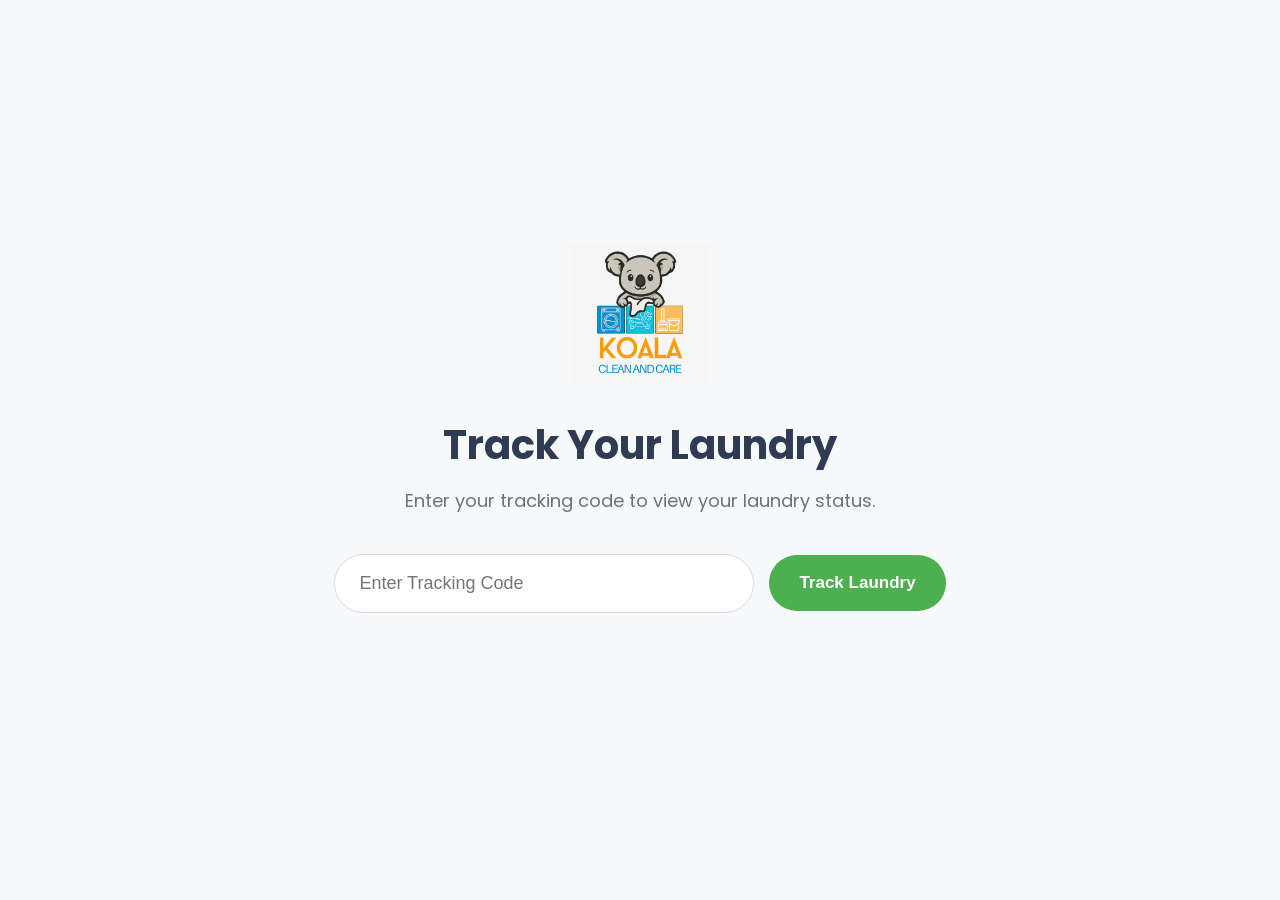
<file: index.htm>
<!DOCTYPE html>
<html lang="en">
<head>
    <meta charset="UTF-8">
    <meta name="viewport" content="width=device-width, initial-scale=1.0">
    <title>Koala Laundry Tracker</title>

    <link rel="stylesheet" href="style.css">

    <link href="https://fonts.googleapis.com/css2?family=Poppins:wght@300;400;500;600;700&display=swap" rel="stylesheet">
</head>

<body>

<div class="container">

    <img src="logo.png" class="logo" alt="Koala Laundry">

    <h1>Track Your Laundry</h1>

    <p class="subtitle">
        Enter your tracking code to view your laundry status.
    </p>

    <div class="search-box">

        <input
            type="text"
            id="trackingCode"
            placeholder="Enter Tracking Code">

        <button onclick="trackLaundry()">
            Track Laundry
        </button>

    </div>

    <div id="result" class="result">

    </div>

</div>

<script>

      form.addEventListener('submit', function(e) {
            e.preventDefault();
            trackLaundry();
        });


async function trackLaundry(){

        const code = document
        .getElementById("trackingCode")
        .value
        .trim();

    if (code === "") {
        alert("Please enter your tracking code.");
        return;
    }

    window.location.href =
        "results.html?code=" +
        encodeURIComponent(code);

}

</script>

</body>
</html>
</file>
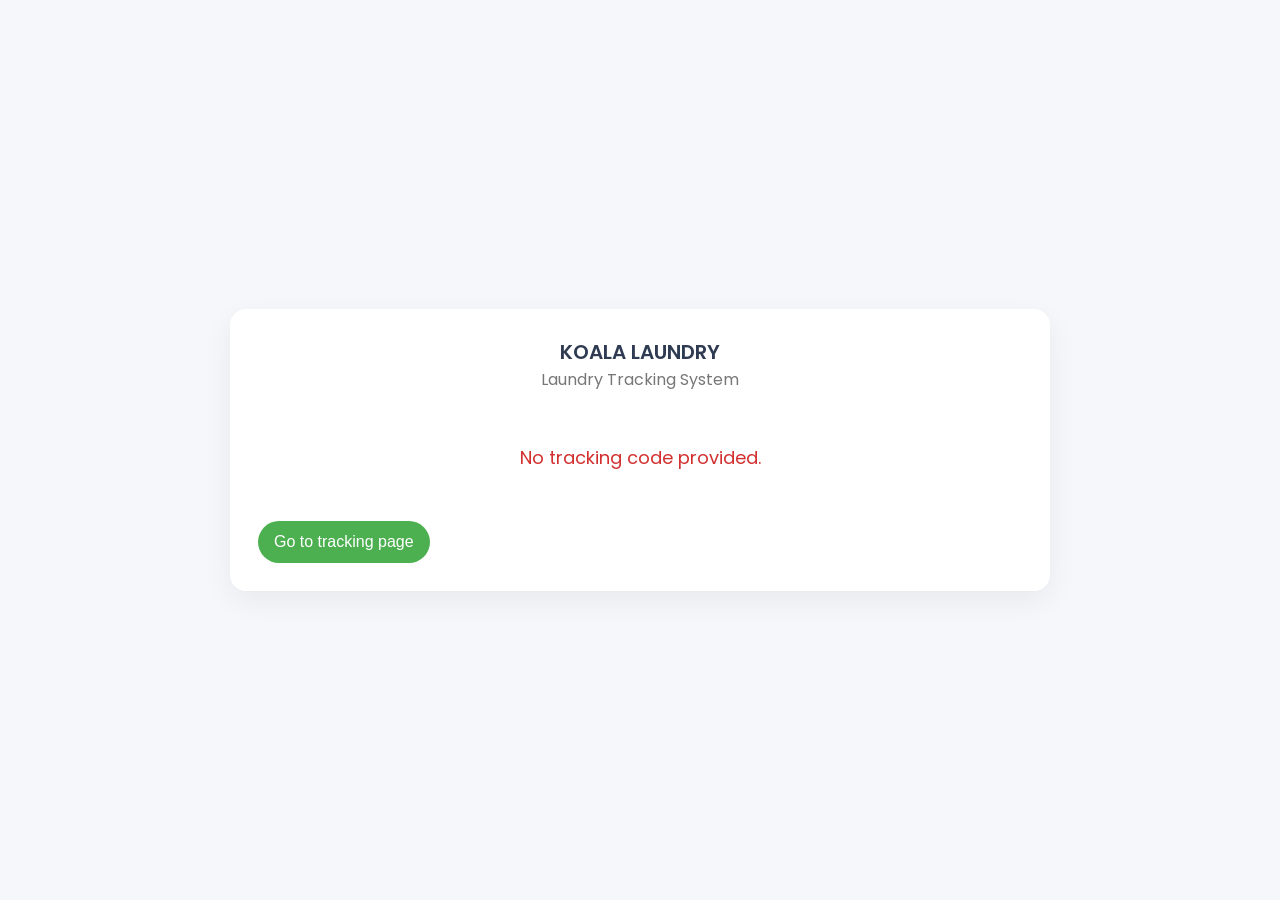
<file: results.html>
<!DOCTYPE html>
<html lang="en">
<head>
  <meta charset="UTF-8" />
  <meta name="viewport" content="width=device-width, initial-scale=1.0" />
  <title>Koala Laundry Tracker</title>
  <meta name="description" content="Track your laundry status with Koala Laundry Tracker." />
  <link rel="preconnect" href="https://fonts.googleapis.com" />
  <link rel="preconnect" href="https://fonts.gstatic.com" crossorigin />
  <link href="https://fonts.googleapis.com/css2?family=Poppins:wght@300;400;500;600&display=swap" rel="stylesheet" />

  <style>
    :root{
      --bg:#f5f7fb;
      --card:#fff;
      --text:#2f3b52;
      --muted:#777;
      --accent:#4CAF50;
      --accent-hover:#429845;
      --warn:#ff9800;
      --error:#d32f2f;
      --line:#ececec;
      font-size:16px;
    }

    *{box-sizing:border-box;margin:0;padding:0}
    html,body{height:100%}
    body{
      font-family:'Poppins',sans-serif;
      background:var(--bg);
      color:var(--text);
      display:flex;
      justify-content:center;
      align-items:center;
      min-height:100vh;
      -webkit-font-smoothing:antialiased;
      -moz-osx-font-smoothing:grayscale;
      padding:1rem;
    }

    .container{width:100%;max-width:820px}
    .card{
      background:var(--card);
      border-radius:16px;
      padding:28px;
      box-shadow:0 10px 30px rgba(0,0,0,.06);
    }

    header.logo{
      text-align:center;
      margin-bottom:6px;
    }

    header .brand{font-size:1.25rem;font-weight:600}
    header .subtitle{color:var(--muted);text-align:center;margin-bottom:22px}

    .status{
      text-align:center;
      font-size:1.4rem;
      font-weight:700;
      margin-bottom:1rem;
    }

    .progress{
      display:flex;
      gap:12px;
      justify-content:space-between;
      margin:22px 0;
      position:relative;
      align-items:center;
    }

    .progress::before{
      content:"";
      position:absolute;
      top:22px;
      left:0;
      right:0;
      height:4px;
      background:#ddd;
      z-index:0;
      border-radius:2px;
    }

    .step{position:relative;z-index:2;text-align:center;flex:1;min-width:64px}
    .circle{
      width:40px;height:40px;border-radius:50%;background:#ccc;color:white;display:flex;align-items:center;justify-content:center;margin:auto;font-weight:700;
    }
    .step.completed .circle{background:var(--accent)}
    .step.current .circle{background:var(--warn)}
    .label{margin-top:8px;font-size:.875rem;color:var(--muted)}

    table{width:100%;border-collapse:collapse;margin-top:18px}
    th,td{padding:12px 8px;border-bottom:1px solid var(--line);text-align:left}
    th{width:220px;font-weight:600;color:var(--text);vertical-align:top}
    td{vertical-align:top}

    .controls{margin-top:20px;display:flex;gap:12px}
    button{
      padding:12px 16px;border:none;border-radius:999px;background:var(--accent);color:white;font-size:1rem;cursor:pointer;
    }
    button[type="button"]:hover{background:var(--accent-hover)}
    button.secondary{background:#eee;color:var(--text)}
    button.secondary:focus{outline:3px solid rgba(0,0,0,.08)}

    .error, .loading{
      text-align:center;font-size:1.125rem;padding:30px;color:var(--error)
    }

    /* focus-visible */
    :focus{outline:none}
    :focus-visible{outline:3px solid rgba(66, 152, 69, .25);border-radius:6px}

    @media (max-width:520px){
      th{display:block;width:100%}
      td{display:block}
      .progress{gap:8px}
    }
  </style>
</head>
<body>
  <div class="container">
    <div class="card" role="region" aria-labelledby="pageTitle">
      <header class="logo">
        <div class="brand">KOALA LAUNDRY</div>
        <div class="subtitle">Laundry Tracking System</div>
      </header>

      <main id="content" aria-live="polite">
        <div class="loading" id="initialLoading">Looking up your laundry...</div>
      </main>

      <noscript>
        <div style="padding:16px;color:#333;background:#fff;border-radius:8px;margin-top:12px">
          JavaScript is required to track an order. Please enable JavaScript and reload.
        </div>
      </noscript>
    </div>
  </div>

  <script>
    // Config: put non-sensitive configuration here. If the endpoint requires a secret, do not keep it in the client.
    
    const scriptURL = document.currentScript.getAttribute('data-script-url')
      || "https://script.google.com/macros/s/AKfycby4VsR76xlHLwHz6Q6J47ExCrvHaqApeRlNTNI9QLrAUyyNppzgt2wV76XkeW3vLzBv/exec";

    // Helpers
    function qs(key) { return new URLSearchParams(window.location.search).get(key) }
    function el(tag, attrs = {}, children = []) {
      const node = document.createElement(tag);
      Object.entries(attrs).forEach(([k,v])=>{
        if(k === 'text') node.textContent = v;
        else if(k === 'html') node.innerHTML = v;
        else node.setAttribute(k,v);
      });
      (Array.isArray(children) ? children : [children]).forEach(c => { if(c) node.appendChild(c) });
      return node;
    }

    // Build a safe element for the main content (no innerHTML with server data)
    function renderLaundry(data){
      const container = document.createElement('div');

      // status
      const status = el('div', { class: 'status', text: data.status || 'Unknown' });

      // progress
      const stage = getStage(data.status || '');
      const progress = el('div', { class: 'progress' });

      const steps = [
        ['1','Received'],
        ['2','Washing'],
        ['3','Drying'],
        ['4','Folding'],
        ['5','Ready']
      ];

      steps.forEach((s, idx) => {
        const done = stage >= idx+1;
        const current = stage === idx+1;
        const stepEl = el('div', { class: 'step' + (done ? ' completed' : '') + (current ? ' current' : '') });
        stepEl.appendChild(el('div',{class:'circle', text:s[0]}));
        stepEl.appendChild(el('div',{class:'label', text:s[1]}));
        progress.appendChild(stepEl);
      });

      // table with safe text insertion
      const table = el('table');
      const tbody = document.createElement('tbody');

      function row(label, value){
        const tr = document.createElement('tr');
        const th = document.createElement('th'); th.textContent = label;
        const td = document.createElement('td'); td.textContent = value ?? '';
        tr.appendChild(th); tr.appendChild(td);
        return tr;
      }

      tbody.appendChild(row('Tracking Code', data.trackingCode));
      tbody.appendChild(row('Customer', data.customer));
      tbody.appendChild(row('Receipt Date', formatDate(data.receiptDate)));
      tbody.appendChild(row('Service', data.service));
      tbody.appendChild(row('Last Updated', formatDateTime(data.updated)));

      table.appendChild(tbody);

      // controls
      const controls = el('div',{class:'controls'});
      const trackAnother = el('button',{type:'button', text:'Track Another Laundry'});
      trackAnother.addEventListener('click', ()=> window.location='index.html');
      controls.appendChild(trackAnother);

      container.appendChild(status);
      container.appendChild(progress);
      container.appendChild(table);
      container.appendChild(controls);

      return container;
    }

    function renderNotFound(){
      const d = document.createElement('div');
      d.className = 'error';
      d.textContent = 'Tracking Code Not Found. Please check your receipt and try again.';
      const btn = el('div',{},[el('button',{type:'button', text:'Search Again'})]);
      btn.querySelector('button').addEventListener('click', ()=> window.location='index.html');
      const wrapper = el('div');
      wrapper.appendChild(d);
      wrapper.appendChild(btn);
      return wrapper;
    }

    function renderNetworkError(){
      const wrapper = document.createElement('div');
      wrapper.className = 'error';
      wrapper.textContent = 'Unable to connect to server. Please check your connection.';
      const retry = el('button',{type:'button', text:'Retry'});
      retry.addEventListener('click', ()=> { start(); });
      const back = el('button',{type:'button', text:'Back', class:'secondary'});
      back.addEventListener('click', ()=> window.location='index.html');
      const ctrl = el('div',{class:'controls'});
      ctrl.appendChild(retry);
      ctrl.appendChild(back);
      const container = el('div');
      container.appendChild(wrapper);
      container.appendChild(ctrl);
      return container;
    }

    function getStage(status){
      switch(String(status || '').toLowerCase()){
        case 'received': return 1;
        case 'washing': return 2;
        case 'drying': return 3;
        case 'folding': return 4;
        case 'ready':
        case 'ready for pickup': return 5;
        default: return 1;
      }
    }

    // Formatters
    function formatDate(iso){
      if(!iso) return '';
      try {
        const d = new Date(iso);
        return new Intl.DateTimeFormat(undefined, { year:'numeric', month:'short', day:'numeric' }).format(d);
      } catch(e){ return iso }
    }
    function formatDateTime(iso){
      if(!iso) return '';
      try {
        const d = new Date(iso);
        return new Intl.DateTimeFormat(undefined, { year:'numeric', month:'short', day:'numeric', hour:'numeric', minute:'2-digit' }).format(d);
      } catch(e){ return iso }
    }

    // Robust fetch with timeout and error handling
    async function fetchWithTimeout(url, timeout = 8000){
      const controller = new AbortController();
      const id = setTimeout(()=> controller.abort(), timeout);
      try{
        const res = await fetch(url, { signal: controller.signal, credentials: 'omit' });
        clearTimeout(id);
        return res;
      } catch(err){
        clearTimeout(id);
        throw err;
      }
    }

    // Load and render
    async function loadLaundry(code){
      const content = document.getElementById('content');
      content.innerHTML = '';
      content.appendChild(el('div',{class:'loading', text:'Looking up your laundry...'}));

      try{
        const url = scriptURL + encodeURIComponent(String(code || ''));
        const res = await fetchWithTimeout(url, 9000);

        if(!res.ok){
          // server returned 4xx/5xx
          console.error('Server error', res.status);
          content.innerHTML = '';
          content.appendChild(renderNetworkError());
          return;
        }

        // Try parse JSON with try/catch
        let data;
        try{
          data = await res.json();
        } catch(parseErr){
          console.error('Invalid JSON', parseErr);
          content.innerHTML = '';
          content.appendChild(renderNetworkError());
          return;
        }

        if(data && data.found){
          content.innerHTML = '';
          content.appendChild(renderLaundry(data));
        } else {
          content.innerHTML = '';
          content.appendChild(renderNotFound());
        }

      }catch(err){
        console.error('Fetch error', err);
        content.innerHTML = '';
        content.appendChild(renderNetworkError());
      }
    }

    // Kick off
    function start(){
      const trackingCode = qs('code');
      if(!trackingCode){
        // Instead of immediate redirect, show message and a link to index so user isn't bounced unexpectedly
        const content = document.getElementById('content');
        content.innerHTML = '';
        const msg = el('div',{class:'error', text:'No tracking code provided.'});
        const backBtn = el('button',{type:'button', text:'Go to tracking page'});
        backBtn.addEventListener('click', ()=> window.location='index.html');
        const container = el('div');
        container.appendChild(msg);
        container.appendChild(el('div',{class:'controls'}, [backBtn]));
        content.appendChild(container);
        return;
      }
      loadLaundry(trackingCode.trim());
    }

    // Run on load
    start();
  </script>
</body>
</html>
</file>
<file: style.css>
*{
    margin:0;
    padding:0;
    box-sizing:border-box;
}

body{

    font-family:'Poppins',sans-serif;

    background:#f7f8fa;

    display:flex;

    justify-content:center;

    align-items:center;

    min-height:100vh;

}

.container{

    width:90%;
    max-width:700px;

    text-align:center;

}

.logo{

    width:140px;

    margin-bottom:25px;

}

h1{

    font-size:40px;

    color:#2f3b52;

    margin-bottom:12px;

}

.subtitle{

    color:#6b7280;

    margin-bottom:40px;

    font-size:18px;

}

.search-box{

    display:flex;

    justify-content:center;

    align-items:center;

    gap:15px;

    flex-wrap:wrap;

}

input{

    width:420px;

    max-width:100%;

    padding:18px 24px;

    border-radius:50px;

    border:1px solid #d7dbe0;

    font-size:18px;

    outline:none;

    transition:.25s;

}

input:focus{

    border-color:#4CAF50;

    box-shadow:0 0 10px rgba(76,175,80,.15);

}

button{

    padding:18px 30px;

    border:none;

    border-radius:50px;

    cursor:pointer;

    background:#4CAF50;

    color:white;

    font-size:17px;

    font-weight:600;

    transition:.25s;

}

button:hover{

    background:#3d9642;

    transform:translateY(-2px);

}

.result{

    margin-top:45px;

}

.card{

    background:white;

    border-radius:18px;

    padding:35px;

    text-align:left;

    box-shadow:0 10px 35px rgba(0,0,0,.08);

}

.card h2{

    color:#4CAF50;

    margin-bottom:25px;

    font-size:30px;

}

.card p{

    margin-bottom:20px;

    color:#555;

    line-height:1.6;

}

.error{

    color:#d32f2f;

    font-weight:600;

    margin-top:20px;

}
</file>
